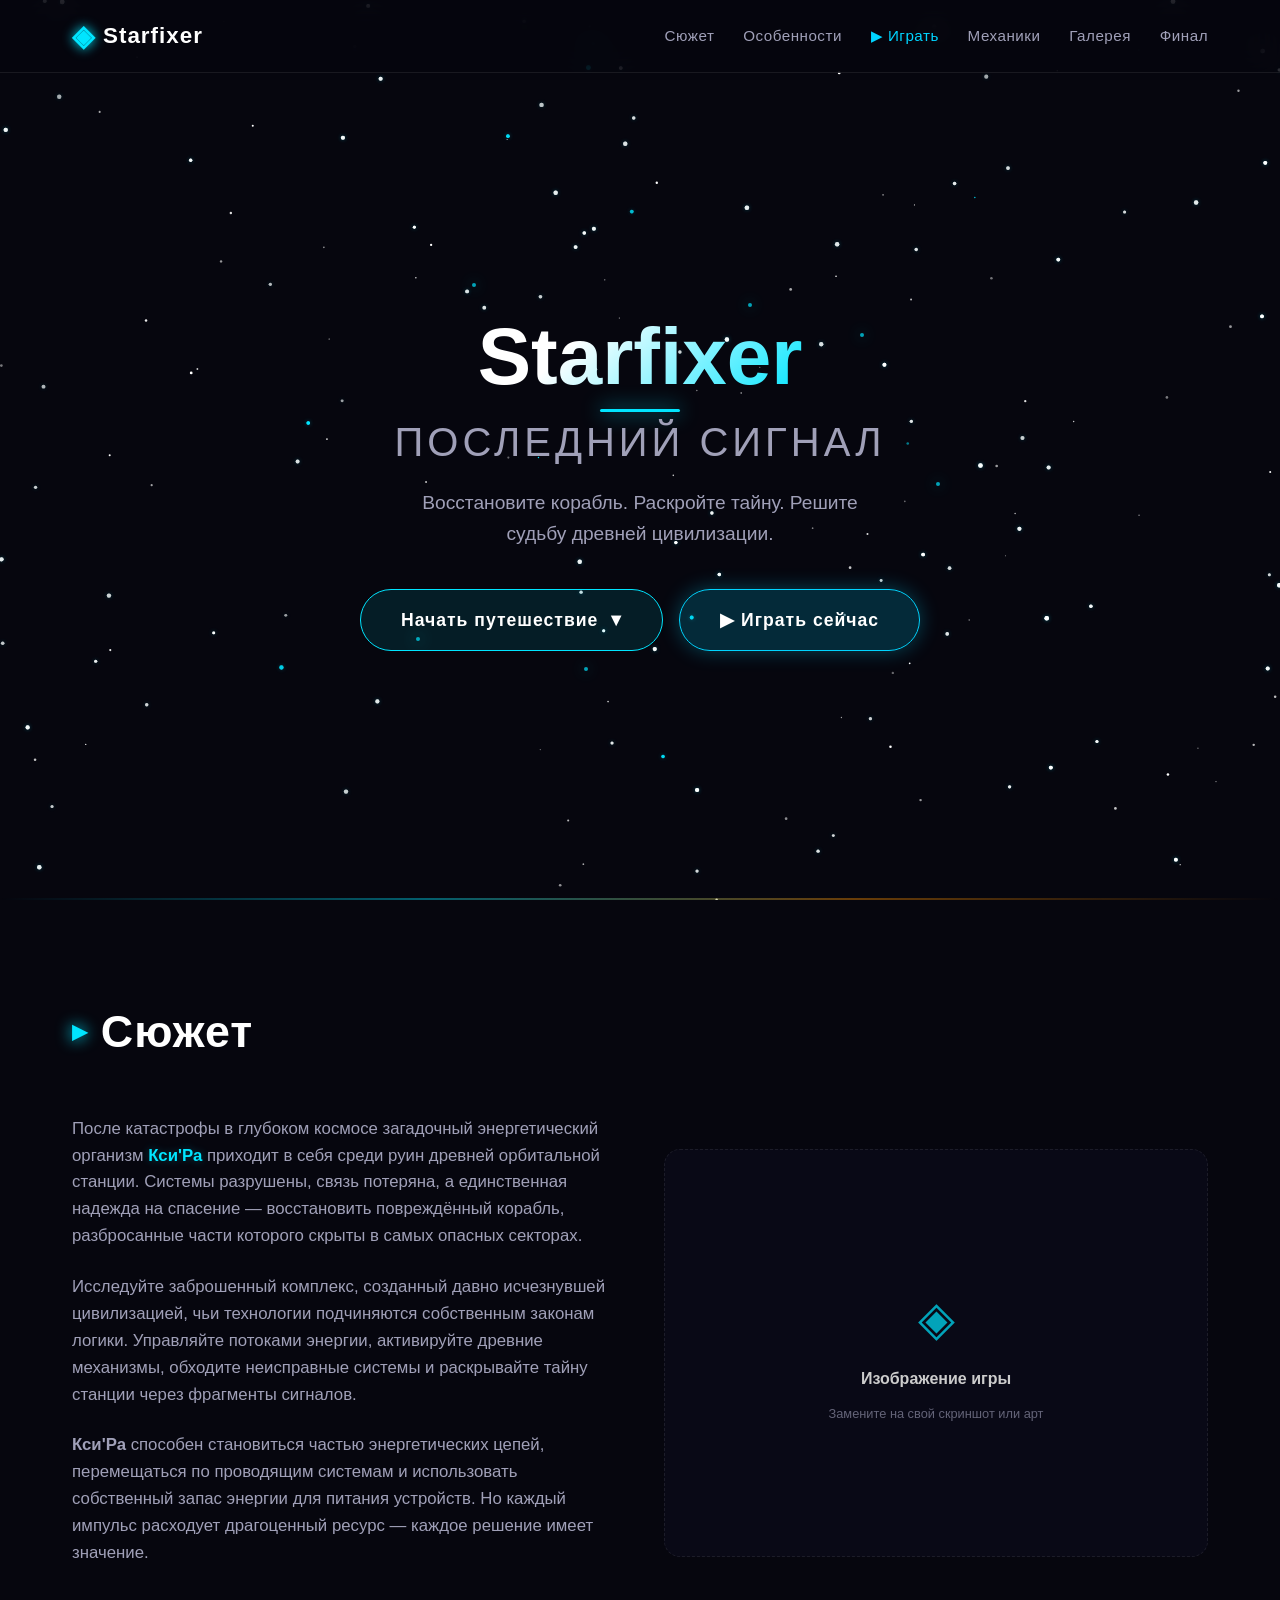
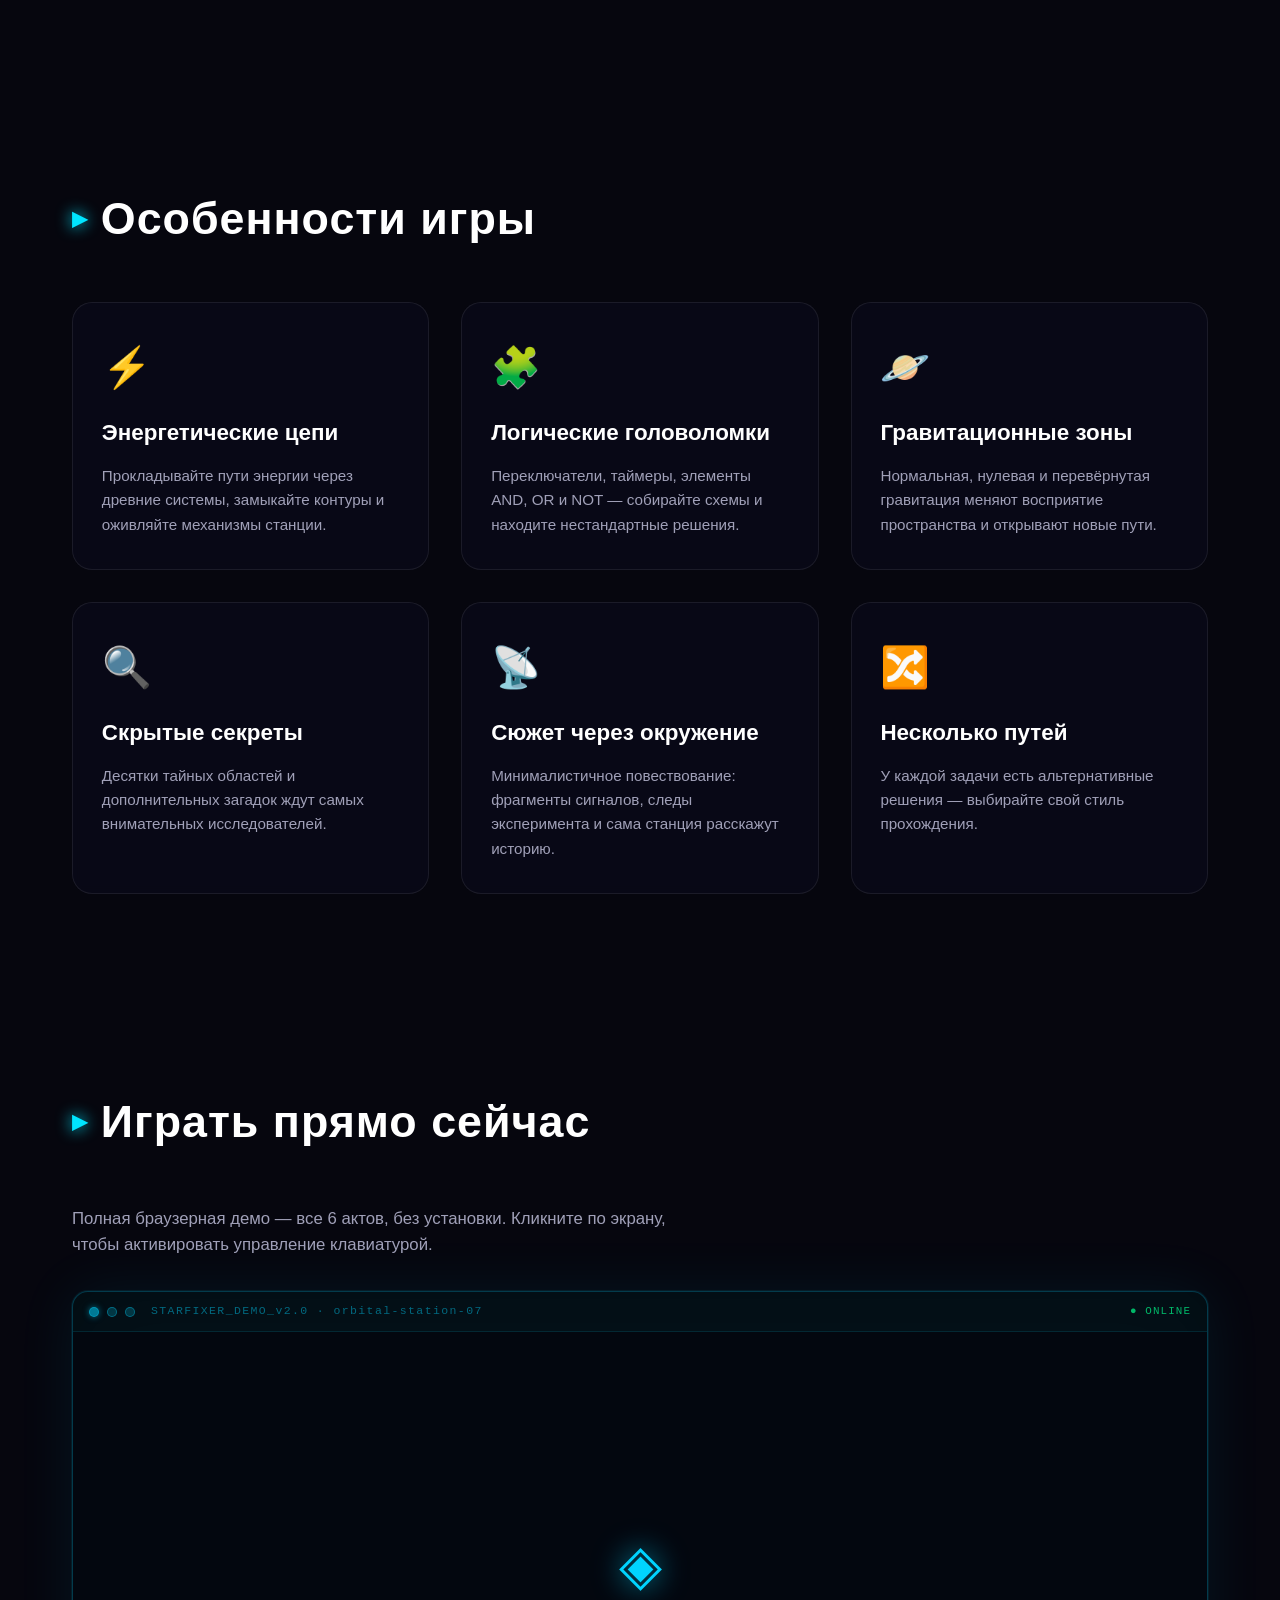
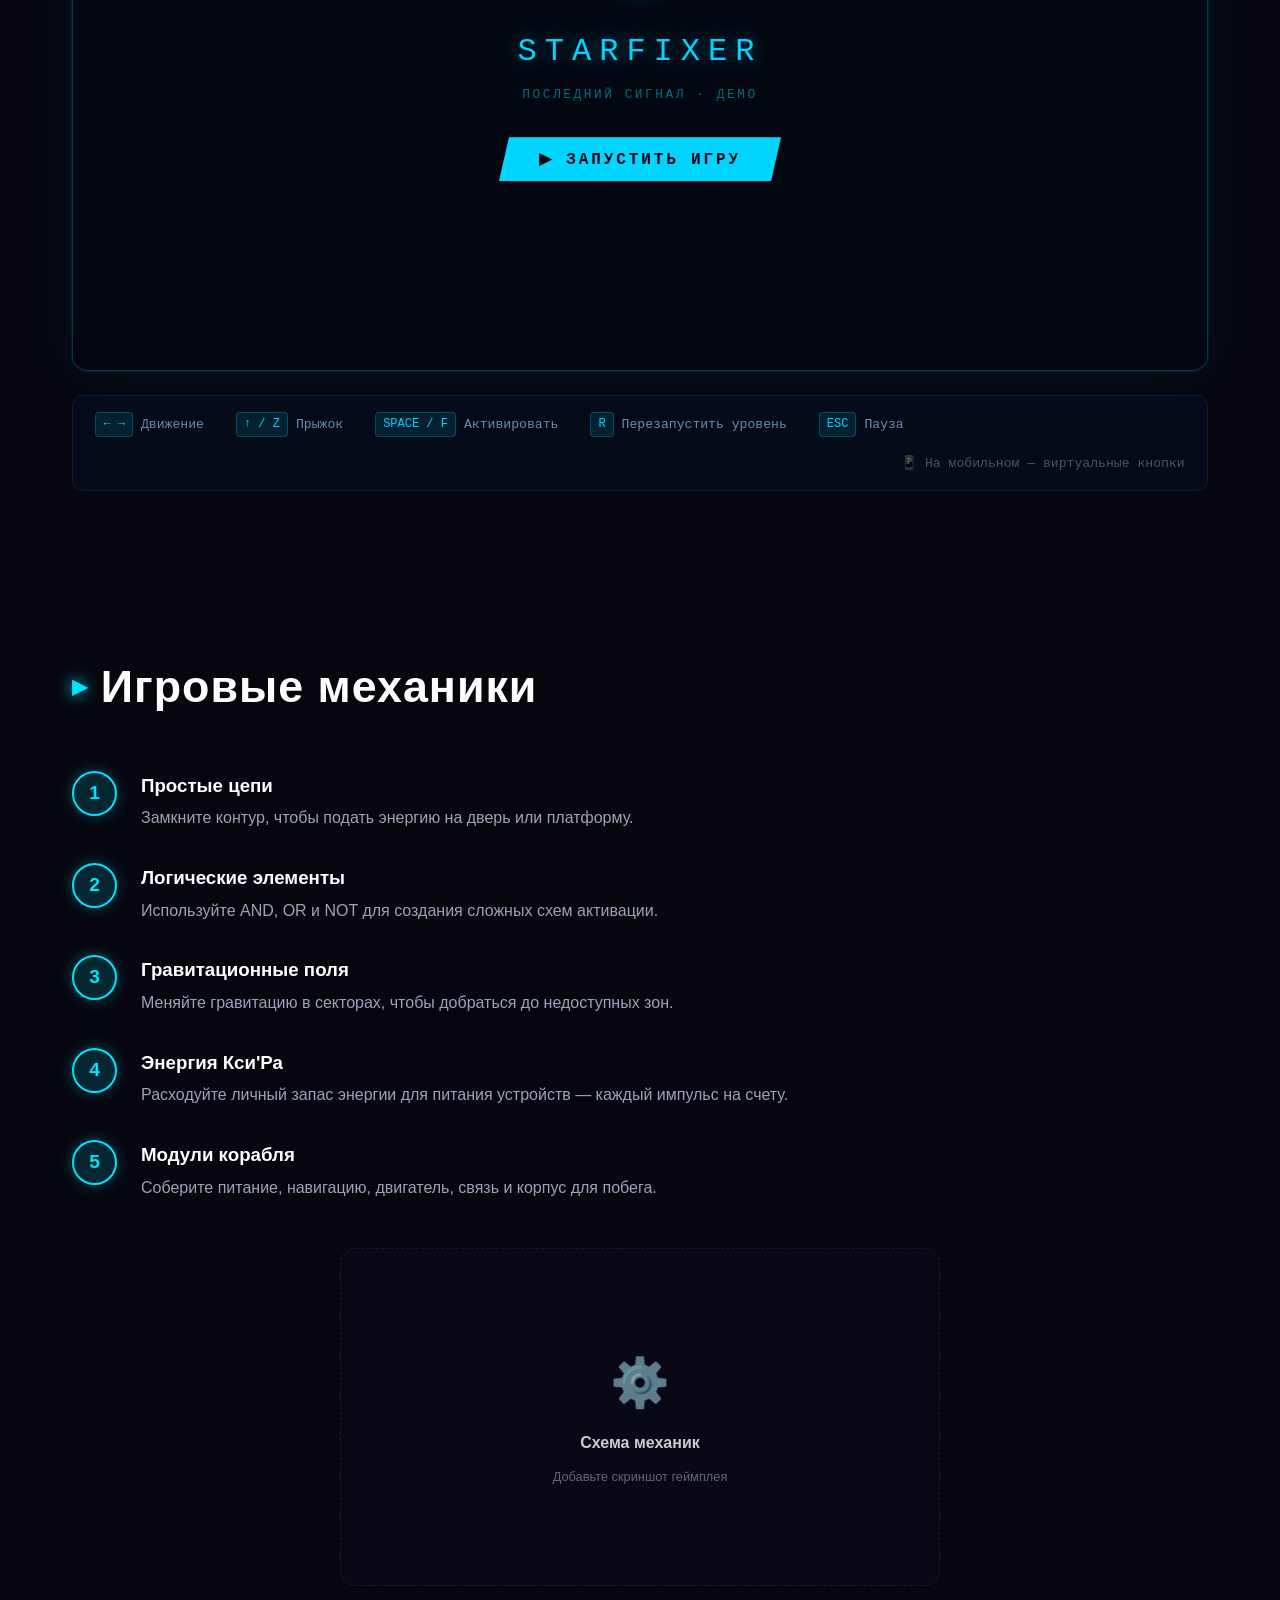
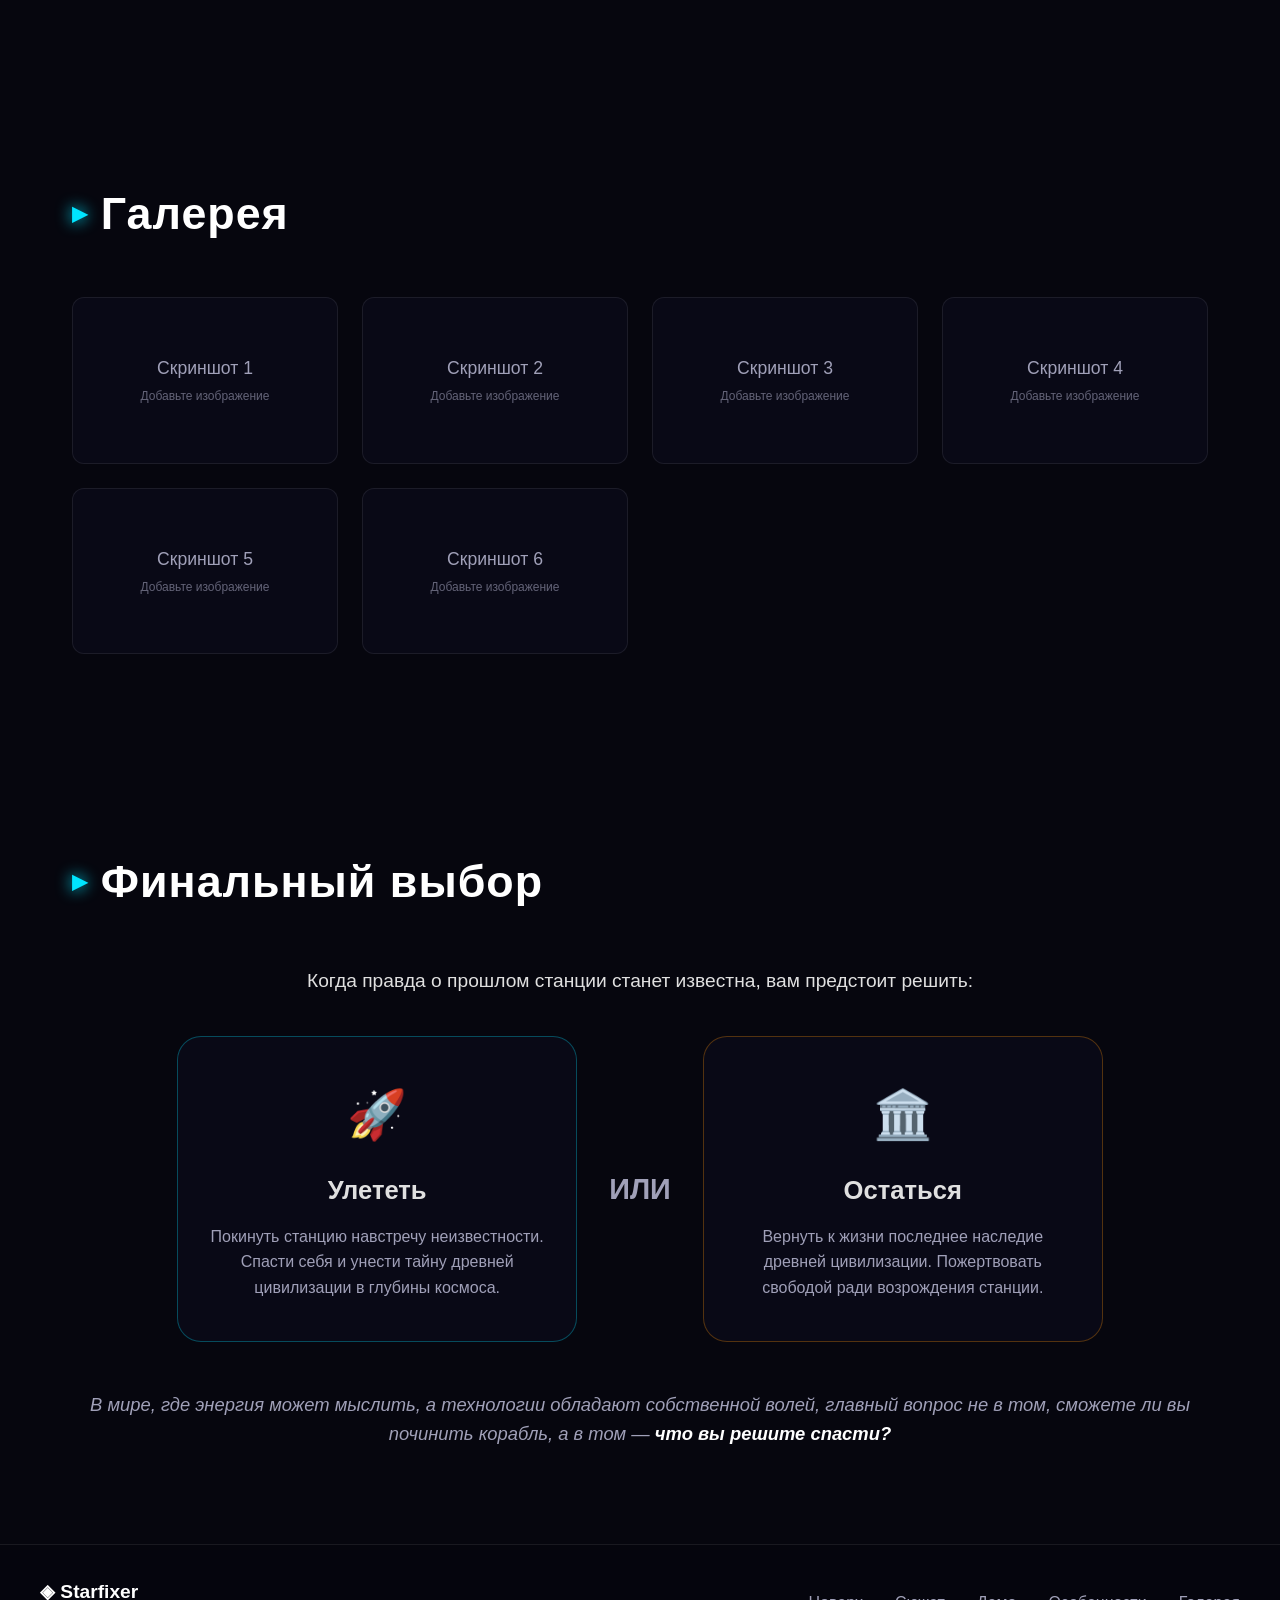
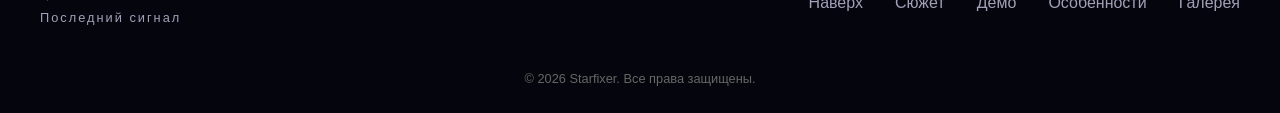
<file: index.html>
<!DOCTYPE html>
<html lang="ru">
<head>
    <meta charset="UTF-8">
    <meta name="viewport" content="width=device-width, initial-scale=1.0">
    <meta name="description" content="Starfixer: Последний сигнал — атмосферное космическое приключение с энергетическими головоломками на древней орбитальной станции.">
    <meta name="theme-color" content="#06060e">
    <title>Starfixer: Последний сигнал</title>
    <link rel="stylesheet" href="styles.css">
    <style>
        body {
            margin: 0;
            padding: 0;
            background-color: #06060e;
            color: #e0e0e0;
            font-family: 'Segoe UI', 'Arial', sans-serif;
            overflow-x: hidden;
        }
        #starfield-canvas {
            position: fixed;
            top: 0;
            left: 0;
            width: 100%;
            height: 100%;
            z-index: 0;
            pointer-events: none;
        }

        /* ===== DEMO SECTION ===== */
        .demo-section {
            position: relative;
            z-index: 1;
            padding: 6rem 0 4rem;
        }

        .demo-section .section-container {
            max-width: 1200px;
            margin: 0 auto;
            padding: 0 2rem;
        }

        .demo-intro {
            color: #a0a0b8;
            font-size: 1.05rem;
            margin-bottom: 2rem;
            max-width: 640px;
        }

        /* Обёртка с рамкой-рамкой как у терминала */
        .demo-frame-wrap {
            position: relative;
            border-radius: 16px;
            overflow: hidden;
            background: #040810;
            border: 1px solid rgba(0, 212, 255, 0.25);
            box-shadow:
                0 0 0 1px rgba(0,212,255,0.08),
                0 0 60px rgba(0, 212, 255, 0.08),
                inset 0 0 80px rgba(0,0,0,0.6);
        }

        /* Декоративная «шапка» терминала */
        .demo-terminal-bar {
            display: flex;
            align-items: center;
            gap: 8px;
            padding: 10px 16px;
            background: rgba(0, 212, 255, 0.04);
            border-bottom: 1px solid rgba(0,212,255,0.12);
        }

        .terminal-dot {
            width: 10px;
            height: 10px;
            border-radius: 50%;
            background: rgba(0,212,255,0.2);
            border: 1px solid rgba(0,212,255,0.35);
        }
        .terminal-dot.active {
            background: rgba(0,212,255,0.55);
            box-shadow: 0 0 6px rgba(0,212,255,0.5);
        }

        .terminal-label {
            margin-left: 8px;
            font-family: 'Courier New', monospace;
            font-size: 0.72rem;
            letter-spacing: 0.12em;
            color: rgba(0,212,255,0.45);
        }

        .terminal-status {
            margin-left: auto;
            font-family: 'Courier New', monospace;
            font-size: 0.68rem;
            letter-spacing: 0.1em;
            color: rgba(0,212,255,0.35);
        }
        .terminal-status.live {
            color: rgba(0,255,140,0.7);
        }
        .terminal-status.live::before {
            content: '● ';
        }

        /* iframe обёртка с адаптивным соотношением сторон */
        .demo-iframe-container {
            position: relative;
            width: 100%;
            /* 16:9 для игры */
            padding-bottom: 56.25%;
            background: #040810;
        }

        .demo-iframe-container iframe {
            position: absolute;
            inset: 0;
            width: 100%;
            height: 100%;
            border: none;
            display: block;
        }

        /* Оверлей «нажми чтобы начать» поверх iframe */
        .demo-overlay {
            position: absolute;
            inset: 0;
            display: flex;
            flex-direction: column;
            align-items: center;
            justify-content: center;
            background: rgba(4, 8, 16, 0.82);
            backdrop-filter: blur(6px);
            z-index: 10;
            cursor: pointer;
            transition: opacity 0.4s ease;
        }

        .demo-overlay.hidden {
            opacity: 0;
            pointer-events: none;
        }

        .demo-overlay-icon {
            font-size: 3.5rem;
            color: #00d4ff;
            text-shadow: 0 0 30px rgba(0,212,255,0.7);
            margin-bottom: 1rem;
            animation: pulse-overlay 2s infinite alternate;
        }

        @keyframes pulse-overlay {
            from { text-shadow: 0 0 15px rgba(0,212,255,0.5); transform: scale(1); }
            to   { text-shadow: 0 0 40px rgba(0,212,255,0.9); transform: scale(1.08); }
        }

        .demo-overlay-title {
            font-family: 'Courier New', monospace;
            font-size: clamp(1.4rem, 3vw, 2rem);
            letter-spacing: 0.25em;
            color: #00d4ff;
            text-shadow: 0 0 20px rgba(0,212,255,0.5);
            margin-bottom: 0.5rem;
        }

        .demo-overlay-sub {
            font-family: 'Courier New', monospace;
            font-size: 0.8rem;
            letter-spacing: 0.2em;
            color: rgba(0,212,255,0.5);
            margin-bottom: 2rem;
        }

        .demo-overlay-btn {
            padding: 12px 40px;
            font-family: 'Courier New', monospace;
            font-size: 1rem;
            font-weight: bold;
            letter-spacing: 0.18em;
            color: #040810;
            background: #00d4ff;
            border: none;
            cursor: pointer;
            clip-path: polygon(10px 0%, 100% 0%, calc(100% - 10px) 100%, 0% 100%);
            box-shadow: 0 0 20px rgba(0,212,255,0.5);
            transition: transform 0.15s, box-shadow 0.2s;
        }

        .demo-overlay-btn:hover {
            transform: scale(1.05);
            box-shadow: 0 0 35px rgba(0,212,255,0.8);
        }

        /* Подсказки управления под игрой */
        .demo-controls-hint {
            display: flex;
            flex-wrap: wrap;
            gap: 1rem 2rem;
            margin-top: 1.5rem;
            padding: 1rem 1.4rem;
            background: rgba(8, 15, 32, 0.6);
            border: 1px solid rgba(0,212,255,0.1);
            border-radius: 10px;
        }

        .hint-item {
            display: flex;
            align-items: center;
            gap: 0.5rem;
            font-size: 0.82rem;
            color: #6a8aaa;
            font-family: 'Courier New', monospace;
        }

        .hint-key {
            background: rgba(0,212,255,0.1);
            border: 1px solid rgba(0,212,255,0.25);
            border-radius: 4px;
            padding: 2px 7px;
            color: #00d4ff;
            font-size: 0.75rem;
            white-space: nowrap;
        }

        /* Адаптив */
        @media (max-width: 768px) {
            .demo-controls-hint {
                gap: 0.7rem 1.4rem;
            }
            .demo-iframe-container {
                /* На мобильных делаем чуть выше */
                padding-bottom: 70%;
            }
        }
    </style>
</head>
<body>

    <canvas id="starfield-canvas" aria-hidden="true"></canvas>

    <!-- НАВИГАЦИЯ -->
    <header class="site-header" id="site-header" role="banner">
        <nav class="main-nav" aria-label="Главная навигация">
            <a href="#hero" class="nav-logo" aria-label="На главную">
                <span class="logo-icon">◈</span>
                <span class="logo-text">Starfixer</span>
            </a>
            <button class="menu-toggle" id="menu-toggle" aria-label="Открыть меню" aria-expanded="false">
                <span class="menu-toggle-bar"></span>
                <span class="menu-toggle-bar"></span>
                <span class="menu-toggle-bar"></span>
            </button>
            <ul class="nav-links" id="nav-links" role="list">
                <li><a href="#story"    class="nav-link">Сюжет</a></li>
                <li><a href="#features" class="nav-link">Особенности</a></li>
                <li><a href="#demo"     class="nav-link" style="color:#00d4ff;">▶ Играть</a></li>
                <li><a href="#mechanics" class="nav-link">Механики</a></li>
                <li><a href="#gallery"  class="nav-link">Галерея</a></li>
                <li><a href="#choice"   class="nav-link">Финал</a></li>
            </ul>
        </nav>
    </header>

    <main class="site-main" role="main">

        <!-- HERO -->
        <section class="hero-section" id="hero" aria-labelledby="hero-title">
            <div class="hero-content">
                <div class="hero-particles" aria-hidden="true">
                    <span class="particle p1"></span>
                    <span class="particle p2"></span>
                    <span class="particle p3"></span>
                    <span class="particle p4"></span>
                    <span class="particle p5"></span>
                    <span class="particle p6"></span>
                </div>
                <h1 class="hero-title" id="hero-title">
                    <span class="title-top">Starfixer</span>
                    <span class="title-divider" aria-hidden="true"></span>
                    <span class="title-bottom">Последний сигнал</span>
                </h1>
                <p class="hero-subtitle">
                    Восстановите корабль. Раскройте тайну. Решите судьбу древней цивилизации.
                </p>
                <div style="display:flex;gap:1rem;justify-content:center;flex-wrap:wrap;">
                    <a href="#story" class="hero-cta pulse-glow">
                        Начать путешествие
                        <span class="cta-arrow" aria-hidden="true">▾</span>
                    </a>
                    <a href="#demo" class="hero-cta" style="background:rgba(0,212,255,0.18);border-color:#00d4ff;box-shadow:0 0 20px rgba(0,212,255,0.3);">
                        ▶ Играть сейчас
                    </a>
                </div>
            </div>
            <div class="hero-energy-line" aria-hidden="true"></div>
        </section>

        <!-- СЮЖЕТ -->
        <section class="story-section section-reveal" id="story" aria-labelledby="story-title">
            <div class="section-container">
                <h2 class="section-title" id="story-title">
                    <span class="title-accent">▸</span> Сюжет
                </h2>
                <div class="story-grid">
                    <div class="story-text">
                        <p class="story-paragraph">
                            После катастрофы в глубоком космосе загадочный энергетический организм
                            <strong class="highlight-energy">Кси'Ра</strong> приходит в себя среди руин
                            древней орбитальной станции. Системы разрушены, связь потеряна, а
                            единственная надежда на спасение — восстановить повреждённый корабль,
                            разбросанные части которого скрыты в самых опасных секторах.
                        </p>
                        <p class="story-paragraph">
                            Исследуйте заброшенный комплекс, созданный давно исчезнувшей цивилизацией,
                            чьи технологии подчиняются собственным законам логики. Управляйте потоками
                            энергии, активируйте древние механизмы, обходите неисправные системы и
                            раскрывайте тайну станции через фрагменты сигналов.
                        </p>
                        <p class="story-paragraph">
                            <strong>Кси'Ра</strong> способен становиться частью энергетических цепей,
                            перемещаться по проводящим системам и использовать собственный запас
                            энергии для питания устройств. Но каждый импульс расходует драгоценный
                            ресурс — каждое решение имеет значение.
                        </p>
                    </div>
                    <div class="story-image-placeholder" aria-label="Место для изображения Кси'Ра или станции">
                        <div class="placeholder-content">
                            <span class="placeholder-icon">◈</span>
                            <span class="placeholder-text">Изображение игры</span>
                            <span class="placeholder-hint">Замените на свой скриншот или арт</span>
                        </div>
                    </div>
                </div>
            </div>
        </section>

        <!-- ОСОБЕННОСТИ -->
        <section class="features-section section-reveal" id="features" aria-labelledby="features-title">
            <div class="section-container">
                <h2 class="section-title" id="features-title">
                    <span class="title-accent">▸</span> Особенности игры
                </h2>
                <div class="features-grid">
                    <article class="feature-card" tabindex="0">
                        <div class="feature-icon" aria-hidden="true">⚡</div>
                        <h3 class="feature-title">Энергетические цепи</h3>
                        <p class="feature-desc">Прокладывайте пути энергии через древние системы, замыкайте контуры и оживляйте механизмы станции.</p>
                    </article>
                    <article class="feature-card" tabindex="0">
                        <div class="feature-icon" aria-hidden="true">🧩</div>
                        <h3 class="feature-title">Логические головоломки</h3>
                        <p class="feature-desc">Переключатели, таймеры, элементы AND, OR и NOT — собирайте схемы и находите нестандартные решения.</p>
                    </article>
                    <article class="feature-card" tabindex="0">
                        <div class="feature-icon" aria-hidden="true">🪐</div>
                        <h3 class="feature-title">Гравитационные зоны</h3>
                        <p class="feature-desc">Нормальная, нулевая и перевёрнутая гравитация меняют восприятие пространства и открывают новые пути.</p>
                    </article>
                    <article class="feature-card" tabindex="0">
                        <div class="feature-icon" aria-hidden="true">🔍</div>
                        <h3 class="feature-title">Скрытые секреты</h3>
                        <p class="feature-desc">Десятки тайных областей и дополнительных загадок ждут самых внимательных исследователей.</p>
                    </article>
                    <article class="feature-card" tabindex="0">
                        <div class="feature-icon" aria-hidden="true">📡</div>
                        <h3 class="feature-title">Сюжет через окружение</h3>
                        <p class="feature-desc">Минималистичное повествование: фрагменты сигналов, следы эксперимента и сама станция расскажут историю.</p>
                    </article>
                    <article class="feature-card" tabindex="0">
                        <div class="feature-icon" aria-hidden="true">🔀</div>
                        <h3 class="feature-title">Несколько путей</h3>
                        <p class="feature-desc">У каждой задачи есть альтернативные решения — выбирайте свой стиль прохождения.</p>
                    </article>
                </div>
            </div>
        </section>

        <!-- ===== ДЕМО-СЕКЦИЯ ===== -->
        <section class="demo-section section-reveal" id="demo" aria-labelledby="demo-title">
            <div class="section-container">
                <h2 class="section-title" id="demo-title">
                    <span class="title-accent">▸</span> Играть прямо сейчас
                </h2>
                <p class="demo-intro">
                    Полная браузерная демо — все 6 актов, без установки.
                    Кликните по экрану, чтобы активировать управление клавиатурой.
                </p>

                <div class="demo-frame-wrap">
                    <!-- Терминальная шапка -->
                    <div class="demo-terminal-bar" aria-hidden="true">
                        <span class="terminal-dot active"></span>
                        <span class="terminal-dot"></span>
                        <span class="terminal-dot"></span>
                        <span class="terminal-label">STARFIXER_DEMO_v2.0 · orbital-station-07</span>
                        <span class="terminal-status live" id="demo-status">ONLINE</span>
                    </div>

                    <!-- iframe + оверлей -->
                    <div class="demo-iframe-container">
                        <!-- Оверлей «запустить» -->
                        <div class="demo-overlay" id="demo-overlay">
                            <div class="demo-overlay-icon" aria-hidden="true">◈</div>
                            <div class="demo-overlay-title">STARFIXER</div>
                            <div class="demo-overlay-sub">ПОСЛЕДНИЙ СИГНАЛ · ДЕМО</div>
                            <button class="demo-overlay-btn" id="demo-launch-btn">
                                ▶ ЗАПУСТИТЬ ИГРУ
                            </button>
                        </div>

                        <!-- Игра загружается по клику — src установит JS -->
                        <iframe
                            id="game-iframe"
                            title="Starfixer: Последний сигнал — браузерная демо"
                            allow="autoplay"
                            sandbox="allow-scripts allow-same-origin"
                        ></iframe>
                    </div>
                </div>

                <!-- Подсказки управления -->
                <div class="demo-controls-hint" aria-label="Управление в игре">
                    <div class="hint-item">
                        <span class="hint-key">← →</span>
                        <span>Движение</span>
                    </div>
                    <div class="hint-item">
                        <span class="hint-key">↑ / Z</span>
                        <span>Прыжок</span>
                    </div>
                    <div class="hint-item">
                        <span class="hint-key">SPACE / F</span>
                        <span>Активировать</span>
                    </div>
                    <div class="hint-item">
                        <span class="hint-key">R</span>
                        <span>Перезапустить уровень</span>
                    </div>
                    <div class="hint-item">
                        <span class="hint-key">ESC</span>
                        <span>Пауза</span>
                    </div>
                    <div class="hint-item" style="margin-left:auto;color:#445566;">
                        📱 На мобильном — виртуальные кнопки
                    </div>
                </div>
            </div>
        </section>

        <!-- МЕХАНИКИ -->
        <section class="mechanics-section section-reveal" id="mechanics" aria-labelledby="mechanics-title">
            <div class="section-container">
                <h2 class="section-title" id="mechanics-title">
                    <span class="title-accent">▸</span> Игровые механики
                </h2>
                <div class="mechanics-timeline">
                    <div class="mech-step">
                        <div class="mech-marker" aria-hidden="true">1</div>
                        <div class="mech-content">
                            <h3>Простые цепи</h3>
                            <p>Замкните контур, чтобы подать энергию на дверь или платформу.</p>
                        </div>
                    </div>
                    <div class="mech-step">
                        <div class="mech-marker" aria-hidden="true">2</div>
                        <div class="mech-content">
                            <h3>Логические элементы</h3>
                            <p>Используйте AND, OR и NOT для создания сложных схем активации.</p>
                        </div>
                    </div>
                    <div class="mech-step">
                        <div class="mech-marker" aria-hidden="true">3</div>
                        <div class="mech-content">
                            <h3>Гравитационные поля</h3>
                            <p>Меняйте гравитацию в секторах, чтобы добраться до недоступных зон.</p>
                        </div>
                    </div>
                    <div class="mech-step">
                        <div class="mech-marker" aria-hidden="true">4</div>
                        <div class="mech-content">
                            <h3>Энергия Кси'Ра</h3>
                            <p>Расходуйте личный запас энергии для питания устройств — каждый импульс на счету.</p>
                        </div>
                    </div>
                    <div class="mech-step">
                        <div class="mech-marker" aria-hidden="true">5</div>
                        <div class="mech-content">
                            <h3>Модули корабля</h3>
                            <p>Соберите питание, навигацию, двигатель, связь и корпус для побега.</p>
                        </div>
                    </div>
                </div>
                <div class="mechanics-image-placeholder" aria-label="Место для схемы игровых механик">
                    <div class="placeholder-content">
                        <span class="placeholder-icon">⚙️</span>
                        <span class="placeholder-text">Схема механик</span>
                        <span class="placeholder-hint">Добавьте скриншот геймплея</span>
                    </div>
                </div>
            </div>
        </section>

        <!-- ГАЛЕРЕЯ -->
        <section class="gallery-section section-reveal" id="gallery" aria-labelledby="gallery-title">
            <div class="section-container">
                <h2 class="section-title" id="gallery-title">
                    <span class="title-accent">▸</span> Галерея
                </h2>
                <div class="gallery-grid">
                    <div class="gallery-slot"><div class="gallery-placeholder"><span>Скриншот 1</span><small>Добавьте изображение</small></div></div>
                    <div class="gallery-slot"><div class="gallery-placeholder"><span>Скриншот 2</span><small>Добавьте изображение</small></div></div>
                    <div class="gallery-slot"><div class="gallery-placeholder"><span>Скриншот 3</span><small>Добавьте изображение</small></div></div>
                    <div class="gallery-slot"><div class="gallery-placeholder"><span>Скриншот 4</span><small>Добавьте изображение</small></div></div>
                    <div class="gallery-slot"><div class="gallery-placeholder"><span>Скриншот 5</span><small>Добавьте изображение</small></div></div>
                    <div class="gallery-slot"><div class="gallery-placeholder"><span>Скриншот 6</span><small>Добавьте изображение</small></div></div>
                </div>
            </div>
        </section>

        <!-- ФИНАЛЬНЫЙ ВЫБОР -->
        <section class="choice-section section-reveal" id="choice" aria-labelledby="choice-title">
            <div class="section-container">
                <h2 class="section-title" id="choice-title">
                    <span class="title-accent">▸</span> Финальный выбор
                </h2>
                <p class="choice-intro">Когда правда о прошлом станции станет известна, вам предстоит решить:</p>
                <div class="choice-cards">
                    <article class="choice-card choice-leave" tabindex="0">
                        <div class="choice-card-inner">
                            <span class="choice-icon" aria-hidden="true">🚀</span>
                            <h3>Улететь</h3>
                            <p>Покинуть станцию навстречу неизвестности. Спасти себя и унести тайну древней цивилизации в глубины космоса.</p>
                        </div>
                        <div class="choice-glow" aria-hidden="true"></div>
                    </article>
                    <div class="choice-divider" aria-hidden="true"><span>ИЛИ</span></div>
                    <article class="choice-card choice-stay" tabindex="0">
                        <div class="choice-card-inner">
                            <span class="choice-icon" aria-hidden="true">🏛️</span>
                            <h3>Остаться</h3>
                            <p>Вернуть к жизни последнее наследие древней цивилизации. Пожертвовать свободой ради возрождения станции.</p>
                        </div>
                        <div class="choice-glow" aria-hidden="true"></div>
                    </article>
                </div>
                <p class="choice-question">
                    В мире, где энергия может мыслить, а технологии обладают собственной волей,
                    главный вопрос не в том, <em>сможете ли вы починить корабль</em>,
                    а в том — <strong>что вы решите спасти?</strong>
                </p>
            </div>
        </section>

    </main>

    <footer class="site-footer" role="contentinfo">
        <div class="footer-container">
            <div class="footer-brand">
                <span class="footer-logo">◈ Starfixer</span>
                <span class="footer-tagline">Последний сигнал</span>
            </div>
            <div class="footer-links">
                <a href="#hero"     class="footer-link">Наверх</a>
                <a href="#story"    class="footer-link">Сюжет</a>
                <a href="#demo"     class="footer-link">Демо</a>
                <a href="#features" class="footer-link">Особенности</a>
                <a href="#gallery"  class="footer-link">Галерея</a>
            </div>
            <p class="footer-copy">&copy; 2026 Starfixer. Все права защищены.</p>
        </div>
    </footer>

    <script src="script.js"></script>

    <script>
    // ===== ДЕМО: запуск игры в iframe =====
    (function () {
        const overlay  = document.getElementById('demo-overlay');
        const iframe   = document.getElementById('game-iframe');
        const launchBtn = document.getElementById('demo-launch-btn');
        const status   = document.getElementById('demo-status');

        // Путь к папке с игрой — поменяйте если нужно
        // Если game/index.html лежит рядом с этим файлом — просто 'game/index.html'
        const GAME_URL = 'game/index.html';

        let loaded = false;

        function launchGame() {
            if (!loaded) {
                // Первый запуск — грузим iframe
                status.textContent = 'ЗАГРУЗКА...';
                status.classList.remove('live');

                iframe.src = GAME_URL;
                iframe.addEventListener('load', function onLoad() {
                    iframe.removeEventListener('load', onLoad);
                    loaded = true;
                    status.textContent = 'ONLINE';
                    status.classList.add('live');
                });
                loaded = true; // не грузить повторно
            }
            // Скрываем оверлей
            overlay.classList.add('hidden');
            // Фокус в iframe чтобы клавиатура сразу работала
            setTimeout(() => iframe.focus(), 200);
        }

        launchBtn.addEventListener('click', launchGame);
        overlay.addEventListener('click', function(e) {
            // Клик по фону оверлея тоже запускает
            if (e.target === overlay) launchGame();
        });

        // Клик по самому iframe возвращает ему фокус если потеряли
        iframe.addEventListener('click', () => iframe.focus());
    })();
    </script>
</body>
</html>
</file>
<file: styles.css>
/* ============================================================
   STARFIXER: ПОСЛЕДНИЙ СИГНАЛ — СТИЛИ
   Адаптивный дизайн, без сторонних библиотек
   ============================================================ */

/* ---------- СБРОС И БАЗОВЫЕ ПЕРЕМЕННЫЕ ---------- */
*,
*::before,
*::after {
    box-sizing: border-box;
    margin: 0;
    padding: 0;
}

:root {
    /* Основная палитра */
    --bg-deep: #06060e;
    --bg-panel: #0b0b1a;
    --text-primary: #e0e0e0;
    --text-secondary: #a0a0b8;
    --accent-energy: #00e5ff;   /* Электрический голубой */
    --accent-ancient: #ff9100;  /* Древний янтарь */
    --accent-glow: #b388ff;     /* Фиолетовое свечение */
    --error: #ff5252;
    --border-subtle: rgba(255, 255, 255, 0.08);

    /* Типографика */
    --font-main: 'Segoe UI', 'Arial', sans-serif;
    --font-mono: 'Consolas', 'Courier New', monospace;

    /* Анимация */
    --transition-base: 0.3s ease;
    --transition-smooth: 0.5s cubic-bezier(0.23, 1, 0.32, 1);
}

html {
    scroll-behavior: smooth;
}

body {
    font-family: var(--font-main);
    background-color: var(--bg-deep);
    color: var(--text-primary);
    line-height: 1.6;
    overflow-x: hidden;
    position: relative;
    min-height: 100vh;
}

/* ---------- ЗВЁЗДНОЕ ПОЛОТНО (canvas) ---------- */
#starfield-canvas {
    position: fixed;
    top: 0;
    left: 0;
    width: 100%;
    height: 100%;
    z-index: 0;
    pointer-events: none; /* не мешает кликам */
}

/* ---------- ОБЩИЕ КОНТЕЙНЕРЫ ---------- */
.section-container {
    max-width: 1200px;
    margin: 0 auto;
    padding: 0 2rem;
}

section {
    position: relative;
    z-index: 1;
    padding: 6rem 0;
}

/* ---------- ЗАГОЛОВКИ СЕКЦИЙ ---------- */
.section-title {
    font-size: clamp(2rem, 5vw, 2.8rem);
    font-weight: 600;
    margin-bottom: 3rem;
    display: flex;
    align-items: center;
    gap: 0.8rem;
    letter-spacing: 1px;
    color: #ffffff;
    position: relative;
}

.title-accent {
    color: var(--accent-energy);
    font-size: 1.8rem;
    line-height: 1;
    text-shadow: 0 0 15px var(--accent-energy);
    animation: accentPulse 2s infinite alternate;
}

@keyframes accentPulse {
    0% { text-shadow: 0 0 8px var(--accent-energy); }
    100% { text-shadow: 0 0 20px var(--accent-energy), 0 0 40px var(--accent-glow); }
}

/* ---------- НАВИГАЦИЯ ---------- */
.site-header {
    position: fixed;
    top: 0;
    left: 0;
    width: 100%;
    z-index: 1000;
    background: rgba(6, 6, 14, 0.75);
    backdrop-filter: blur(15px);
    -webkit-backdrop-filter: blur(15px);
    border-bottom: 1px solid var(--border-subtle);
    transition: background var(--transition-base);
}

/* Небольшое затемнение при прокрутке (управляется JS) */
.site-header.scrolled {
    background: rgba(6, 6, 14, 0.92);
    box-shadow: 0 4px 20px rgba(0, 229, 255, 0.05);
}

.main-nav {
    max-width: 1200px;
    margin: 0 auto;
    padding: 0.8rem 2rem;
    display: flex;
    justify-content: space-between;
    align-items: center;
    flex-wrap: wrap;
}

.nav-logo {
    display: flex;
    align-items: center;
    gap: 0.5rem;
    text-decoration: none;
    color: #fff;
    font-weight: 600;
    font-size: 1.4rem;
    letter-spacing: 1px;
    transition: color var(--transition-base);
}

.logo-icon {
    color: var(--accent-energy);
    font-size: 1.8rem;
    filter: drop-shadow(0 0 6px var(--accent-energy));
}

.nav-logo:hover .logo-icon {
    color: #ffffff;
    filter: drop-shadow(0 0 12px var(--accent-energy));
}

/* Ссылки */
.nav-links {
    display: flex;
    list-style: none;
    gap: 1.8rem;
    align-items: center;
}

.nav-link {
    text-decoration: none;
    color: var(--text-secondary);
    font-weight: 500;
    font-size: 0.95rem;
    letter-spacing: 0.5px;
    position: relative;
    padding: 0.3rem 0;
    transition: color var(--transition-base);
}

.nav-link::after {
    content: '';
    position: absolute;
    bottom: 0;
    left: 0;
    width: 0;
    height: 2px;
    background: var(--accent-energy);
    box-shadow: 0 0 10px var(--accent-energy);
    transition: width var(--transition-smooth);
}

.nav-link:hover,
.nav-link:focus-visible {
    color: #ffffff;
}

.nav-link:hover::after,
.nav-link:focus-visible::after {
    width: 100%;
}

/* Гамбургер-меню (мобильные) */
.menu-toggle {
    display: none;
    flex-direction: column;
    justify-content: center;
    align-items: center;
    width: 40px;
    height: 40px;
    background: transparent;
    border: 1px solid var(--border-subtle);
    border-radius: 6px;
    cursor: pointer;
    gap: 5px;
    transition: border-color var(--transition-base);
}

.menu-toggle-bar {
    width: 22px;
    height: 2px;
    background: var(--text-primary);
    border-radius: 2px;
    transition: transform var(--transition-base), opacity var(--transition-base);
}

.menu-toggle.open .menu-toggle-bar:nth-child(1) {
    transform: translateY(7px) rotate(45deg);
}
.menu-toggle.open .menu-toggle-bar:nth-child(2) {
    opacity: 0;
}
.menu-toggle.open .menu-toggle-bar:nth-child(3) {
    transform: translateY(-7px) rotate(-45deg);
}

/* ---------- HERO ---------- */
.hero-section {
    min-height: 100vh;
    display: flex;
    align-items: center;
    justify-content: center;
    text-align: center;
    padding: 8rem 2rem 4rem;
    position: relative;
    overflow: hidden;
}

.hero-content {
    position: relative;
    z-index: 2;
    max-width: 800px;
}

/* Частицы вокруг заголовка */
.hero-particles .particle {
    position: absolute;
    width: 4px;
    height: 4px;
    background: var(--accent-energy);
    border-radius: 50%;
    box-shadow: 0 0 15px var(--accent-energy);
    animation: floatParticle 6s infinite alternate ease-in-out;
    opacity: 0.7;
}

.p1 { top: -30px; left: 20%; animation-delay: 0s; }
.p2 { top: 20px; right: 10%; animation-delay: 1.5s; width: 3px; height: 3px; }
.p3 { bottom: -20px; left: 40%; animation-delay: 3s; background: var(--accent-ancient); box-shadow: 0 0 12px var(--accent-ancient); }
.p4 { top: 50%; right: -20px; animation-delay: 0.5s; }
.p5 { bottom: 10px; left: 10%; animation-delay: 2s; width: 2px; height: 2px; }
.p6 { top: -10px; right: 30%; animation-delay: 4s; background: var(--accent-glow); }

@keyframes floatParticle {
    0% { transform: translate(0, 0) scale(1); }
    100% { transform: translate(15px, -25px) scale(1.8); opacity: 0.3; }
}

.hero-title {
    font-size: clamp(2.8rem, 10vw, 5rem);
    font-weight: 700;
    line-height: 1.1;
    margin-bottom: 1.5rem;
    display: flex;
    flex-direction: column;
    align-items: center;
}

.title-top {
    background: linear-gradient(135deg, #ffffff 30%, var(--accent-energy));
    -webkit-background-clip: text;
    -webkit-text-fill-color: transparent;
    background-clip: text;
}

.title-divider {
    width: 80px;
    height: 3px;
    background: var(--accent-energy);
    margin: 0.5rem 0;
    box-shadow: 0 0 20px var(--accent-energy);
    border-radius: 2px;
}

.title-bottom {
    font-size: 0.5em;
    color: var(--text-secondary);
    letter-spacing: 4px;
    text-transform: uppercase;
    font-weight: 400;
}

.hero-subtitle {
    font-size: 1.2rem;
    color: var(--text-secondary);
    margin-bottom: 2.5rem;
    max-width: 500px;
    margin-left: auto;
    margin-right: auto;
}

.hero-cta {
    display: inline-flex;
    align-items: center;
    gap: 0.8rem;
    padding: 0.9rem 2.5rem;
    background: rgba(0, 229, 255, 0.1);
    border: 1px solid var(--accent-energy);
    color: #fff;
    font-weight: 600;
    text-decoration: none;
    border-radius: 50px;
    font-size: 1.1rem;
    letter-spacing: 1px;
    transition: all var(--transition-smooth);
    position: relative;
    overflow: hidden;
}

.hero-cta::before {
    content: '';
    position: absolute;
    top: 0;
    left: -100%;
    width: 100%;
    height: 100%;
    background: linear-gradient(90deg, transparent, rgba(0, 229, 255, 0.2), transparent);
    transition: left 0.5s;
}

.hero-cta:hover::before {
    left: 100%;
}

.hero-cta:hover {
    background: rgba(0, 229, 255, 0.2);
    box-shadow: 0 0 25px var(--accent-energy);
    transform: translateY(-2px);
}

.cta-arrow {
    font-size: 1.2rem;
    animation: bounceArrow 1.5s infinite;
}

@keyframes bounceArrow {
    0%, 100% { transform: translateY(0); }
    50% { transform: translateY(6px); }
}

/* Энергетическая линия внизу */
.hero-energy-line {
    position: absolute;
    bottom: 0;
    left: 0;
    width: 100%;
    height: 2px;
    background: linear-gradient(90deg, transparent, var(--accent-energy), var(--accent-ancient), transparent);
    opacity: 0.4;
}

/* ---------- СЮЖЕТ ---------- */
.story-grid {
    display: grid;
    grid-template-columns: 1fr 1fr;
    gap: 3rem;
    align-items: center;
}

.story-text p {
    margin-bottom: 1.5rem;
    color: var(--text-secondary);
    font-size: 1.05rem;
}

.highlight-energy {
    color: var(--accent-energy);
    font-weight: 600;
    text-shadow: 0 0 8px rgba(0, 229, 255, 0.3);
}

/* Заглушка для изображения */
.story-image-placeholder {
    background: rgba(11, 11, 26, 0.8);
    border: 1px dashed var(--border-subtle);
    border-radius: 16px;
    aspect-ratio: 4 / 3;
    display: flex;
    align-items: center;
    justify-content: center;
    transition: border-color var(--transition-base);
}

.story-image-placeholder:hover {
    border-color: var(--accent-energy);
    box-shadow: 0 0 30px rgba(0, 229, 255, 0.1);
}

.placeholder-content {
    text-align: center;
    color: var(--text-secondary);
}

.placeholder-icon {
    font-size: 3rem;
    color: var(--accent-energy);
    opacity: 0.7;
    display: block;
}

.placeholder-text {
    display: block;
    font-weight: 600;
    margin: 0.5rem 0;
    color: #ccc;
}

.placeholder-hint {
    font-size: 0.8rem;
    opacity: 0.6;
}

/* ---------- ОСОБЕННОСТИ (карточки) ---------- */
.features-grid {
    display: grid;
    grid-template-columns: repeat(auto-fit, minmax(280px, 1fr));
    gap: 2rem;
}

.feature-card {
    background: rgba(11, 11, 26, 0.7);
    border: 1px solid var(--border-subtle);
    border-radius: 20px;
    padding: 2rem 1.8rem;
    transition: all var(--transition-smooth);
    backdrop-filter: blur(5px);
    cursor: default;
}

.feature-card:hover,
.feature-card:focus-within {
    transform: translateY(-8px);
    border-color: var(--accent-energy);
    box-shadow: 0 15px 30px rgba(0, 229, 255, 0.1);
}

.feature-icon {
    font-size: 2.5rem;
    margin-bottom: 1rem;
}

.feature-title {
    font-size: 1.4rem;
    margin-bottom: 0.8rem;
    color: #fff;
}

.feature-desc {
    color: var(--text-secondary);
    font-size: 0.95rem;
}

/* ---------- МЕХАНИКИ ---------- */
.mechanics-timeline {
    display: flex;
    flex-direction: column;
    gap: 2rem;
    margin-bottom: 3rem;
}

.mech-step {
    display: flex;
    gap: 1.5rem;
    align-items: flex-start;
}

.mech-marker {
    flex-shrink: 0;
    width: 45px;
    height: 45px;
    border-radius: 50%;
    background: rgba(0, 229, 255, 0.15);
    border: 2px solid var(--accent-energy);
    color: var(--accent-energy);
    display: flex;
    align-items: center;
    justify-content: center;
    font-weight: 700;
    font-size: 1.2rem;
    box-shadow: 0 0 15px rgba(0, 229, 255, 0.3);
}

.mech-content h3 {
    color: #fff;
    margin-bottom: 0.3rem;
}

.mech-content p {
    color: var(--text-secondary);
}

.mechanics-image-placeholder {
    max-width: 600px;
    margin: 0 auto;
    background: rgba(11, 11, 26, 0.8);
    border: 1px dashed var(--border-subtle);
    border-radius: 16px;
    aspect-ratio: 16 / 9;
    display: flex;
    align-items: center;
    justify-content: center;
}

/* ---------- ГАЛЕРЕЯ ---------- */
.gallery-grid {
    display: grid;
    grid-template-columns: repeat(auto-fit, minmax(250px, 1fr));
    gap: 1.5rem;
}

.gallery-slot {
    aspect-ratio: 16 / 10;
    background: rgba(11, 11, 26, 0.8);
    border-radius: 12px;
    overflow: hidden;
    border: 1px solid var(--border-subtle);
    transition: all var(--transition-base);
}

.gallery-slot:hover {
    border-color: var(--accent-ancient);
    box-shadow: 0 0 25px rgba(255, 145, 0, 0.2);
}

.gallery-placeholder {
    width: 100%;
    height: 100%;
    display: flex;
    flex-direction: column;
    align-items: center;
    justify-content: center;
    color: var(--text-secondary);
    font-size: 1.1rem;
}

.gallery-placeholder small {
    font-size: 0.75rem;
    opacity: 0.6;
    margin-top: 0.3rem;
}

/* Если вы добавите настоящие изображения, раскомментируйте стили для img */
/*
.gallery-slot img {
    width: 100%;
    height: 100%;
    object-fit: cover;
    display: block;
}
*/

/* ---------- ФИНАЛЬНЫЙ ВЫБОР ---------- */
.choice-intro {
    text-align: center;
    font-size: 1.2rem;
    margin-bottom: 2.5rem;
}

.choice-cards {
    display: flex;
    justify-content: center;
    align-items: center;
    gap: 2rem;
    flex-wrap: wrap;
}

.choice-card {
    flex: 1 1 280px;
    max-width: 400px;
    background: rgba(11, 11, 26, 0.8);
    border-radius: 24px;
    padding: 2.5rem 2rem;
    text-align: center;
    border: 1px solid var(--border-subtle);
    position: relative;
    overflow: hidden;
    transition: all var(--transition-smooth);
}

.choice-card-inner {
    position: relative;
    z-index: 2;
}

.choice-icon {
    font-size: 3rem;
    display: block;
    margin-bottom: 1rem;
}

.choice-card h3 {
    font-size: 1.6rem;
    margin-bottom: 0.8rem;
}

.choice-card p {
    color: var(--text-secondary);
}

.choice-glow {
    position: absolute;
    top: -50%;
    left: -50%;
    width: 200%;
    height: 200%;
    background: radial-gradient(circle at center, rgba(0,229,255,0.1) 0%, transparent 70%);
    opacity: 0;
    transition: opacity var(--transition-base);
}

.choice-card:hover .choice-glow {
    opacity: 1;
}

.choice-leave {
    border-color: rgba(0, 229, 255, 0.3);
}
.choice-leave:hover {
    border-color: var(--accent-energy);
    box-shadow: 0 0 30px rgba(0, 229, 255, 0.2);
}

.choice-stay {
    border-color: rgba(255, 145, 0, 0.3);
}
.choice-stay:hover {
    border-color: var(--accent-ancient);
    box-shadow: 0 0 30px rgba(255, 145, 0, 0.2);
}

.choice-divider {
    font-size: 1.8rem;
    font-weight: 700;
    color: var(--text-secondary);
    display: flex;
    align-items: center;
    justify-content: center;
}

.choice-question {
    text-align: center;
    margin-top: 3rem;
    font-size: 1.15rem;
    font-style: italic;
    color: var(--text-secondary);
}

.choice-question strong {
    color: #fff;
    font-weight: 600;
}

/* ---------- ПОДВАЛ ---------- */
.site-footer {
    border-top: 1px solid var(--border-subtle);
    padding: 2rem 2rem 1.5rem;
    text-align: center;
    position: relative;
    z-index: 1;
    background: rgba(6, 6, 14, 0.9);
}

.footer-container {
    max-width: 1200px;
    margin: 0 auto;
    display: flex;
    flex-wrap: wrap;
    justify-content: space-between;
    align-items: center;
    gap: 1rem;
}

.footer-brand {
    display: flex;
    flex-direction: column;
    align-items: flex-start;
}

.footer-logo {
    font-weight: 600;
    color: #fff;
    font-size: 1.2rem;
}

.footer-tagline {
    font-size: 0.8rem;
    color: var(--text-secondary);
    letter-spacing: 2px;
}

.footer-links {
    display: flex;
    gap: 2rem;
}

.footer-link {
    color: var(--text-secondary);
    text-decoration: none;
    transition: color var(--transition-base);
}

.footer-link:hover {
    color: var(--accent-energy);
}

.footer-copy {
    width: 100%;
    margin-top: 1.5rem;
    color: #666;
    font-size: 0.8rem;
}

/* ---------- АНИМАЦИИ ПОЯВЛЕНИЯ СЕКЦИЙ ---------- */
.section-reveal {
    opacity: 0;
    transform: translateY(30px);
    transition: opacity 0.8s ease, transform 0.8s ease;
}

.section-reveal.visible {
    opacity: 1;
    transform: translateY(0);
}

/* ---------- АДАПТИВНОСТЬ (мобильные) ---------- */
@media (max-width: 768px) {
    .menu-toggle {
        display: flex;
    }

    .nav-links {
        display: none;
        flex-direction: column;
        width: 100%;
        background: rgba(11, 11, 26, 0.95);
        backdrop-filter: blur(20px);
        padding: 1.5rem 0;
        gap: 1.2rem;
        margin-top: 1rem;
        border-radius: 12px;
        border: 1px solid var(--border-subtle);
    }

    .nav-links.active {
        display: flex;
    }

    .story-grid {
        grid-template-columns: 1fr;
    }

    .mech-step {
        flex-direction: column;
        align-items: flex-start;
        gap: 0.5rem;
    }

    .choice-cards {
        flex-direction: column;
    }

    .choice-divider {
        padding: 1rem 0;
    }

    .footer-container {
        flex-direction: column;
        text-align: center;
    }

    .footer-brand {
        align-items: center;
    }
}

/* Улучшение фокуса для доступности */
:focus-visible {
    outline: 2px solid var(--accent-energy);
    outline-offset: 4px;
}

/* Полоса прокрутки в стиле сайта */
::-webkit-scrollbar {
    width: 8px;
}
::-webkit-scrollbar-track {
    background: var(--bg-deep);
}
::-webkit-scrollbar-thumb {
    background: #2a2a4a;
    border-radius: 10px;
}
::-webkit-scrollbar-thumb:hover {
    background: var(--accent-energy);
}
</file>
